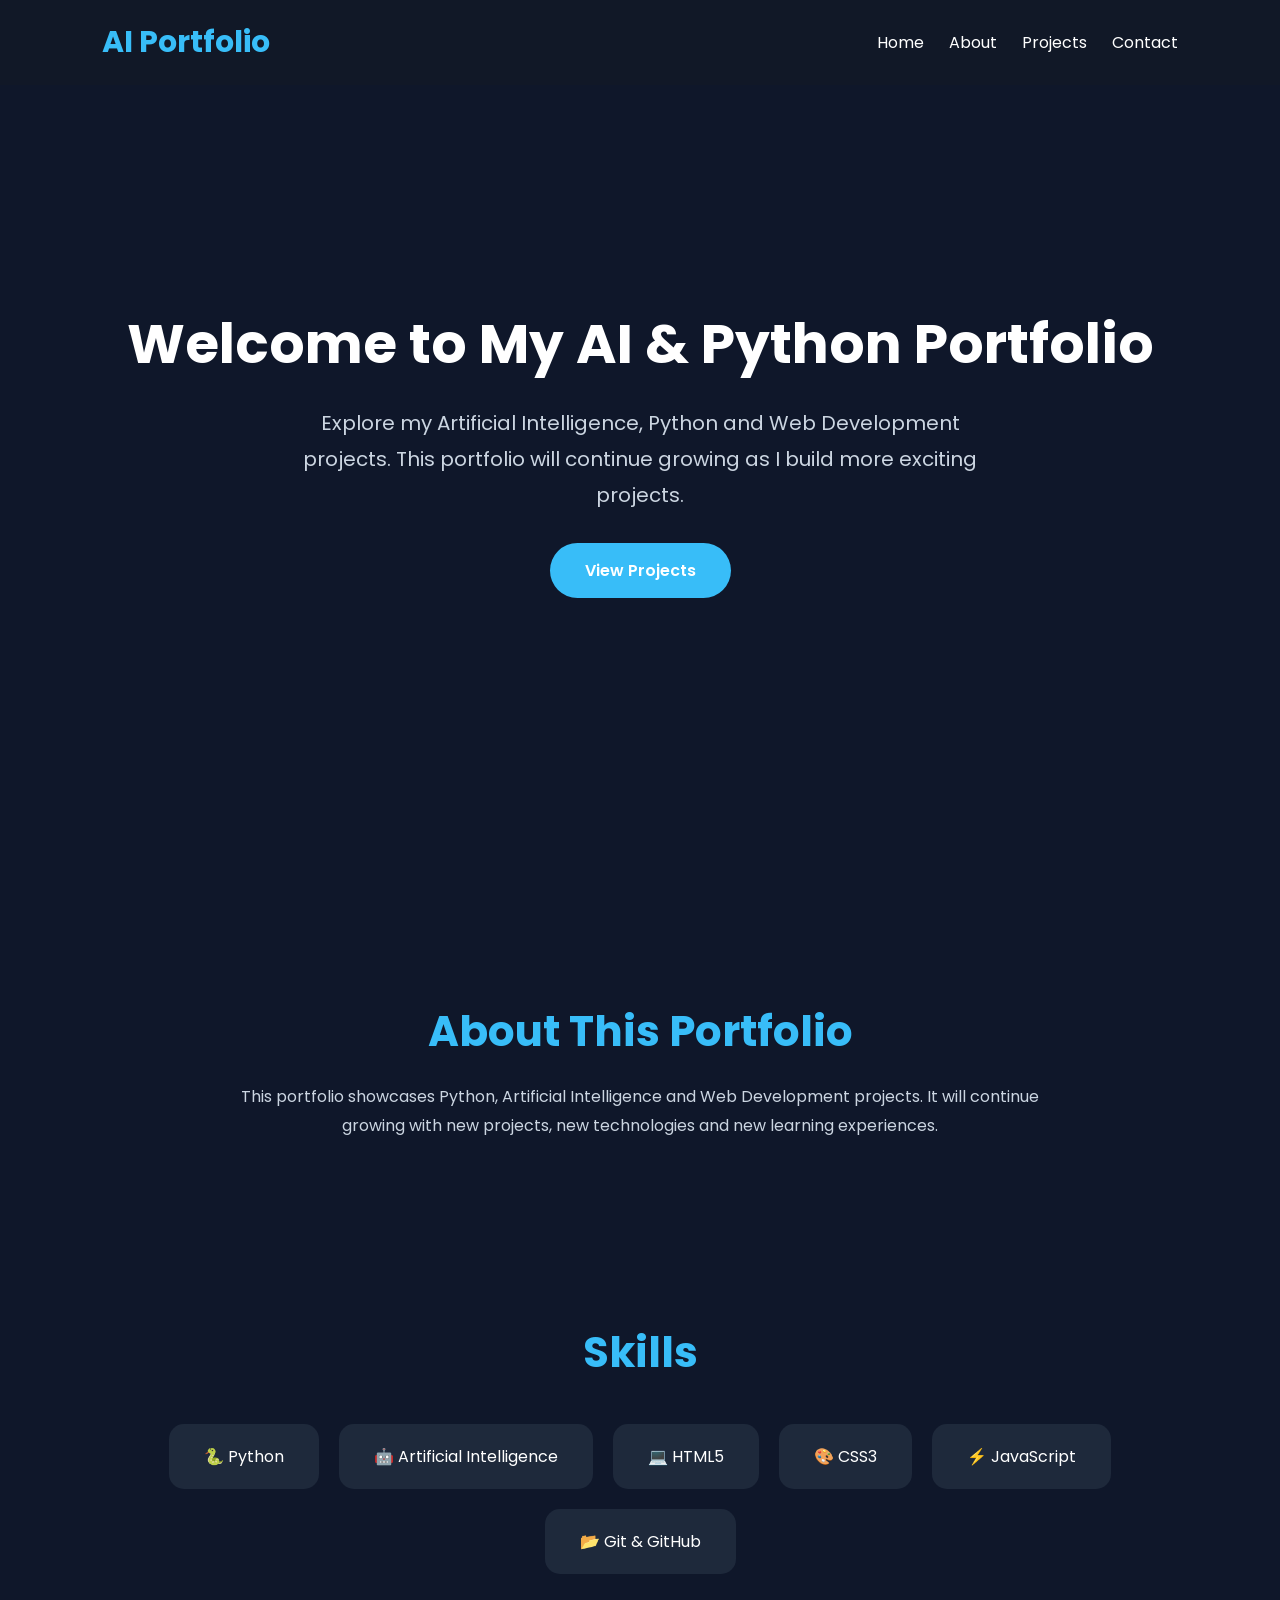
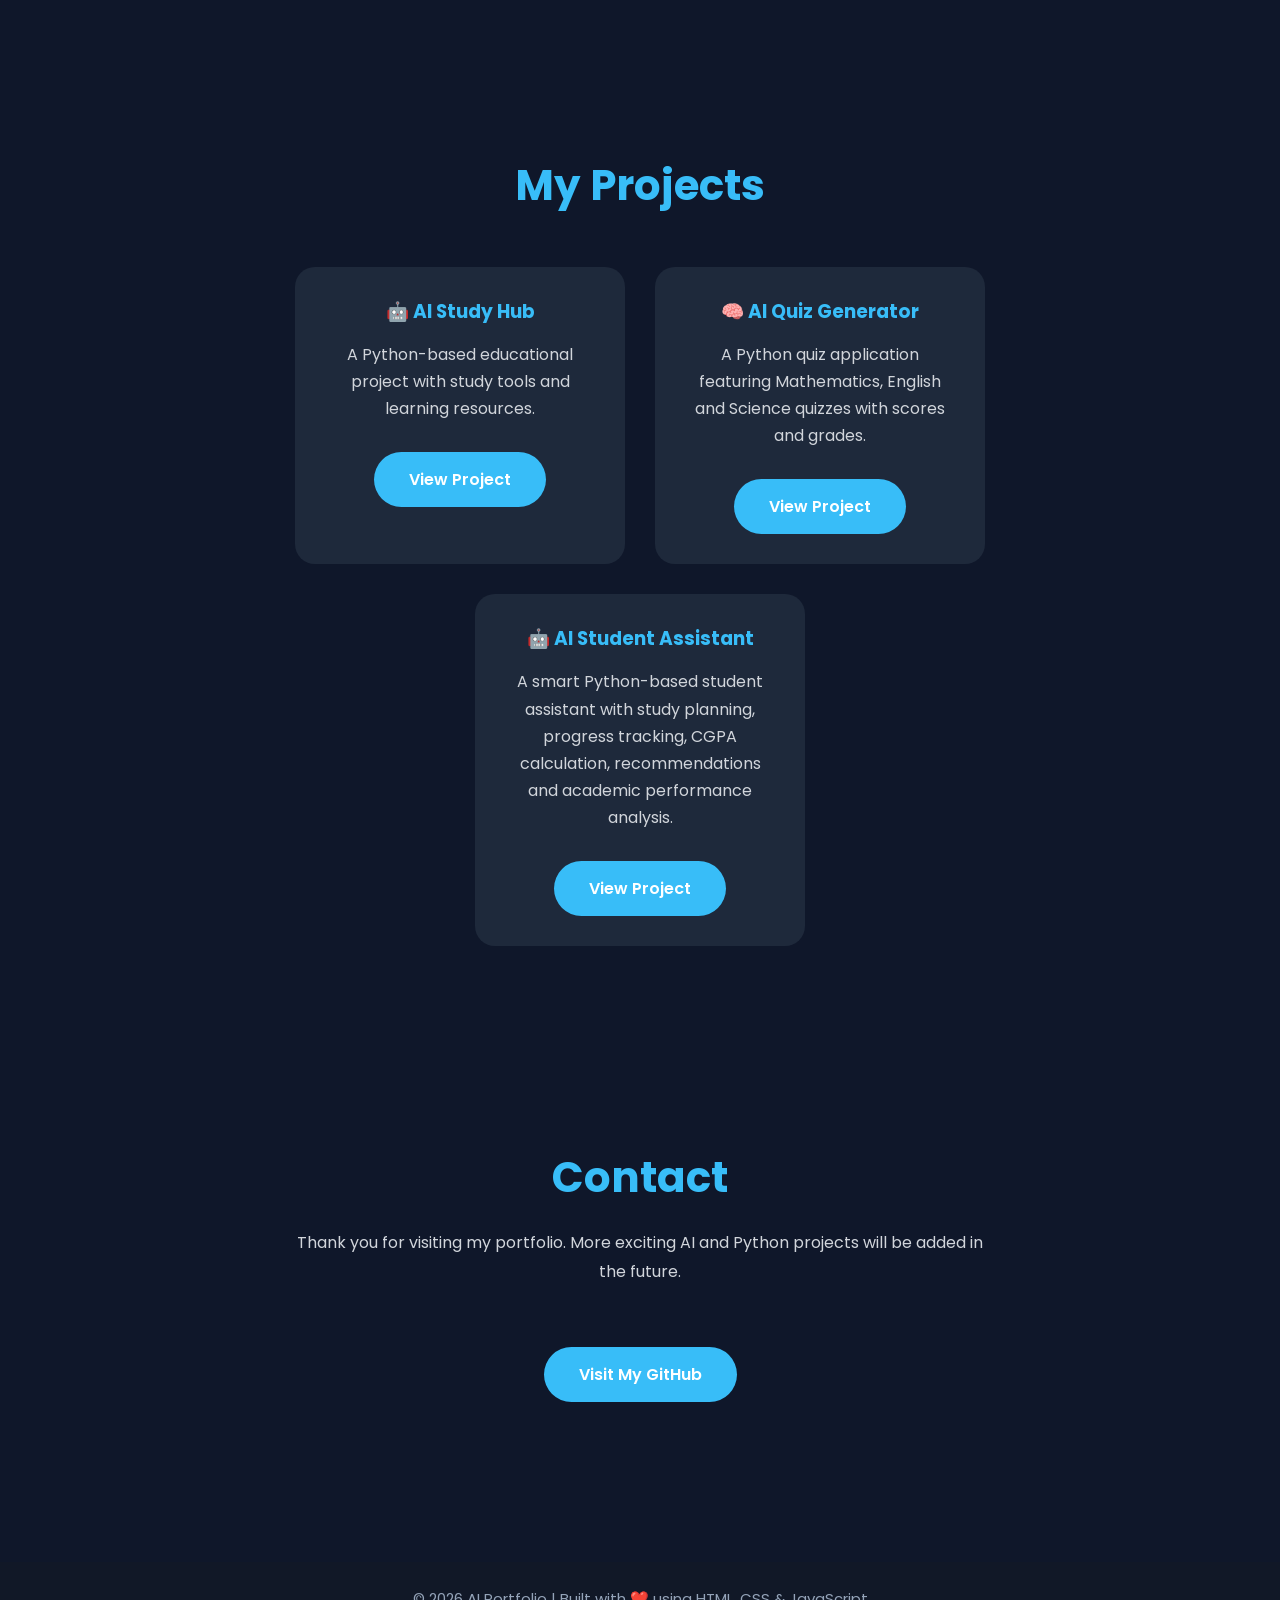
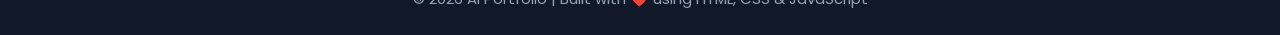
<file: index.html>
<!DOCTYPE html>
<html lang="en">

<head>
    <meta charset="UTF-8">
    <meta name="viewport" content="width=device-width, initial-scale=1.0">

    <title>AI Portfolio | Faiza Hanif</title>

    <link rel="stylesheet" href="style.css">

    <link href="https://fonts.googleapis.com/css2?family=Poppins:wght@300;400;500;600;700&display=swap" rel="stylesheet">
</head>

<body>

<header>

    <nav>

        <h2 class="logo">AI Portfolio</h2>

        <ul>

            <li><a href="#">Home</a></li>

            <li><a href="#about">About</a></li>

            <li><a href="#projects">Projects</a></li>

            <li><a href="#contact">Contact</a></li>

        </ul>

    </nav>

</header>

<section class="hero">

    <div class="hero-content">

        <h1>Welcome to My AI & Python Portfolio</h1>

        <p>
            Explore my Artificial Intelligence, Python and Web Development projects.
            This portfolio will continue growing as I build more exciting projects.
        </p>

        <a href="#projects" class="btn">
            View Projects
        </a>

    </div>

</section>
<!-- About Section -->

<section id="about" class="about">

    <h2>About This Portfolio</h2>

    <p>
        This portfolio showcases Python, Artificial Intelligence and Web Development projects.
        It will continue growing with new projects, new technologies and new learning experiences.
    </p>

</section>


<!-- Skills Section -->

<section class="skills">

    <h2>Skills</h2>

    <div class="skill-container">

        <div class="skill-card">🐍 Python</div>

        <div class="skill-card">🤖 Artificial Intelligence</div>

        <div class="skill-card">💻 HTML5</div>

        <div class="skill-card">🎨 CSS3</div>

        <div class="skill-card">⚡ JavaScript</div>

        <div class="skill-card">📂 Git & GitHub</div>

    </div>

</section>


<!-- Projects Section -->

<section id="projects" class="projects">

<h2>My Projects</h2>

<div class="project-container">

<div class="project-card">

<h3>🤖 AI Study Hub</h3>

<p>
A Python-based educational project with study tools and learning resources.
</p>

<a href="project-1-AI-Study-Hub/ai-study-hub.html" class="btn">
View Project
</a>

</div>


<div class="project-card">

<h3>🧠 AI Quiz Generator</h3>

<p>
A Python quiz application featuring Mathematics, English and Science quizzes with scores and grades.
</p>

<a href="project-2-ai-quiz-generator/ai-quiz-generator.html" class="btn">
View Project
</a>

</div>
<div class="project-card">

    <h3>🤖 AI Student Assistant</h3>

    <p>
        A smart Python-based student assistant with study planning,
        progress tracking, CGPA calculation, recommendations and
        academic performance analysis.
    </p>

    <a href="AI_Student_Assistant/website/index.html" class="btn">
        View Project
    </a>

</div>

</div>

</section>
<!-- Contact Section -->

<section id="contact" class="contact">

    <h2>Contact</h2>

    <p>
        Thank you for visiting my portfolio.
        More exciting AI and Python projects will be added in the future.
    </p>

    <a href="https://github.com/Faizahanif-math" target="_blank" class="btn">
        Visit My GitHub
    </a>

</section>


<!-- Footer -->

<footer>

    <p>
        © 2026 AI Portfolio | Built with ❤️ using HTML, CSS & JavaScript
    </p>

</footer>
<script src="script.js"></script>

</body>

</html>
</file>
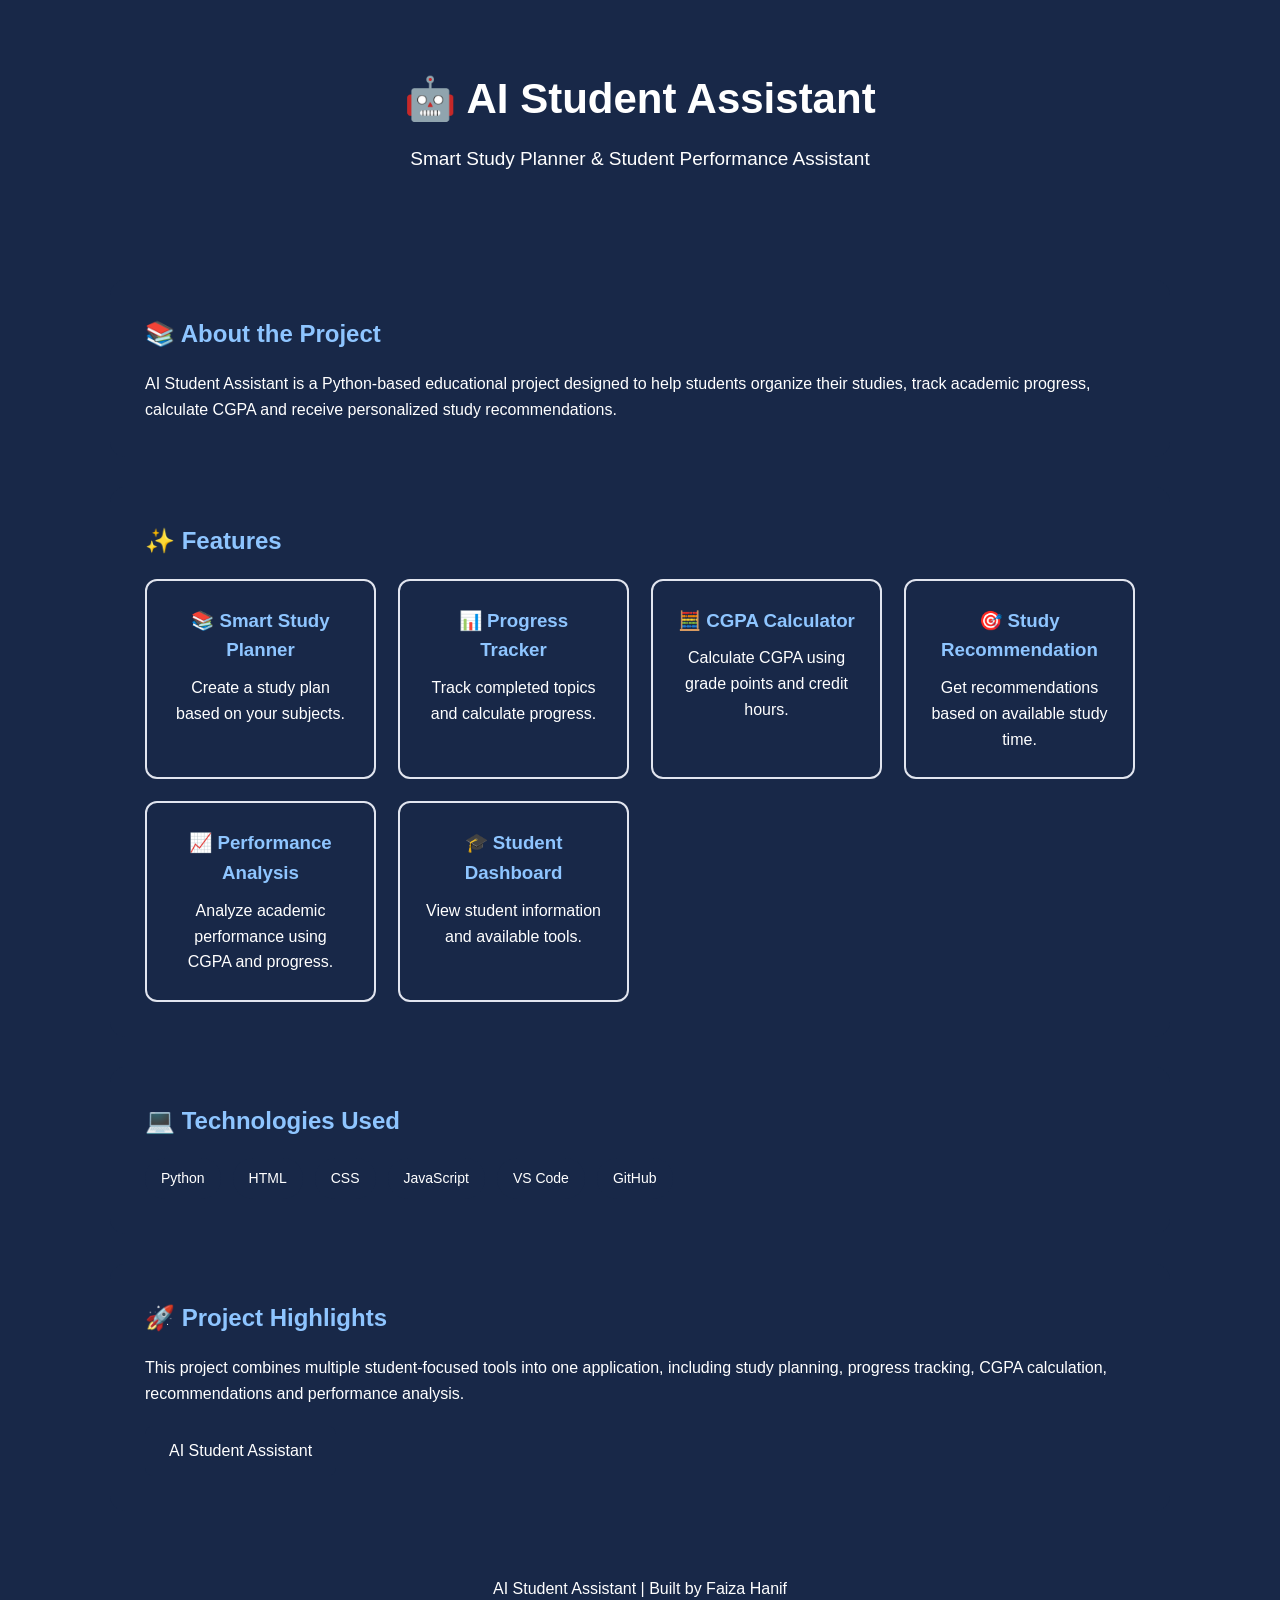
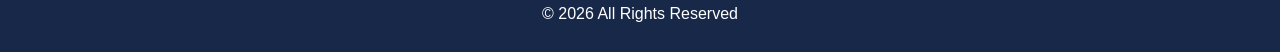
<file: AI_Student_Assistant/website/index.html>
<!DOCTYPE html>
<html lang="en">
<head>
    <meta charset="UTF-8">
    <meta name="viewport" content="width=device-width, initial-scale=1.0">

    <title>AI Student Assistant | Faiza Hanif</title>

    <style>
        * {
            box-sizing: border-box;
            margin: 0;
            padding: 0;
        }

        body {
            font-family: Arial, sans-serif;
            background: #182848;
            color: #222;
            line-height: 1.6;
        }

        header {
            background: #182848;
            color: white;
            text-align: center;
            padding: 65px 20px;
        }

        header h1 {
            font-size: 42px;
            margin-bottom: 12px;
        }

        header p {
            font-size: 19px;
        }

        .container {
            max-width: 1100px;
            margin: 40px auto;
            padding: 0 20px;
        }

        section {
            background: #182848;
            color:white;
            margin-bottom: 30px;
            padding: 35px;
            border-radius: 15px;
    
        }

        h2 {
            color: #8ec5ff;
            margin-bottom: 18px;
        }

        .features {
            display: grid;
            grid-template-columns: repeat(auto-fit, minmax(230px, 1fr));
            gap: 22px;
        }

        .card {
            background: #182848;
            Color:White;
            border: 2px solid #e1e5ef;
            padding: 25px;
            border-radius: 12px;
            text-align: center;
            transition: 0.3s;
        }

        .card:hover {
            transform: translateY(-5px);
            box-shadow: 0 8px 18px rgba(0, 0, 0, 0.12);
        }

        .card h3 {
            color: #8ec5ff;
            margin-bottom: 10px;
        }

        .technology {
            display: flex;
            flex-wrap: wrap;
            gap: 12px;
        }

        .tech {
            background: #182848;
            color: white;
            padding: 9px 16px;
            border-radius: 20px;
            font-size: 14px;
        }

        .btn {
            display: inline-block;
            margin-top: 20px;
            padding: 12px 24px;
            background: #182848;
            color: white;
            text-decoration: none;
            border-radius: 8px;
        }

        .btn:hover {
            background: #263b68;
        }

        footer {
            background: #182848;
            color: white;
            text-align: center;
            padding: 25px;
            margin-top: 40px;
        }

        @media (max-width: 600px) {
            header h1 {
                font-size: 32px;
            }

            section {
                padding: 25px 20px;
            }
        }
    </style>
</head>

<body>

    <header>
        <h1>🤖 AI Student Assistant</h1>
        <p>Smart Study Planner & Student Performance Assistant</p>
    </header>

    <div class="container">

        <section>
            <h2>📚 About the Project</h2>

            <p>
                AI Student Assistant is a Python-based educational project
                designed to help students organize their studies, track
                academic progress, calculate CGPA and receive personalized
                study recommendations.
            </p>
        </section>

        <section>
            <h2>✨ Features</h2>

            <div class="features">

                <div class="card">
                    <h3>📚 Smart Study Planner</h3>
                    <p>Create a study plan based on your subjects.</p>
                </div>

                <div class="card">
                    <h3>📊 Progress Tracker</h3>
                    <p>Track completed topics and calculate progress.</p>
                </div>

                <div class="card">
                    <h3>🧮 CGPA Calculator</h3>
                    <p>Calculate CGPA using grade points and credit hours.</p>
                </div>

                <div class="card">
                    <h3>🎯 Study Recommendation</h3>
                    <p>Get recommendations based on available study time.</p>
                </div>

                <div class="card">
                    <h3>📈 Performance Analysis</h3>
                    <p>Analyze academic performance using CGPA and progress.</p>
                </div>

                <div class="card">
                    <h3>🎓 Student Dashboard</h3>
                    <p>View student information and available tools.</p>
                </div>

            </div>
        </section>

        <section>
            <h2>💻 Technologies Used</h2>

            <div class="technology">
                <span class="tech">Python</span>
                <span class="tech">HTML</span>
                <span class="tech">CSS</span>
                <span class="tech">JavaScript</span>
                <span class="tech">VS Code</span>
                <span class="tech">GitHub</span>
            </div>
        </section>

        <section>
            <h2>🚀 Project Highlights</h2>

            <p>
                This project combines multiple student-focused tools into
                one application, including study planning, progress tracking,
                CGPA calculation, recommendations and performance analysis.
            </p>

            <a href="#" class="btn">AI Student Assistant</a>
        </section>

    </div>

    <footer>
        <p>AI Student Assistant | Built by Faiza Hanif</p>
        <p>© 2026 All Rights Reserved</p>
    </footer>

</body>
</html>
</file>
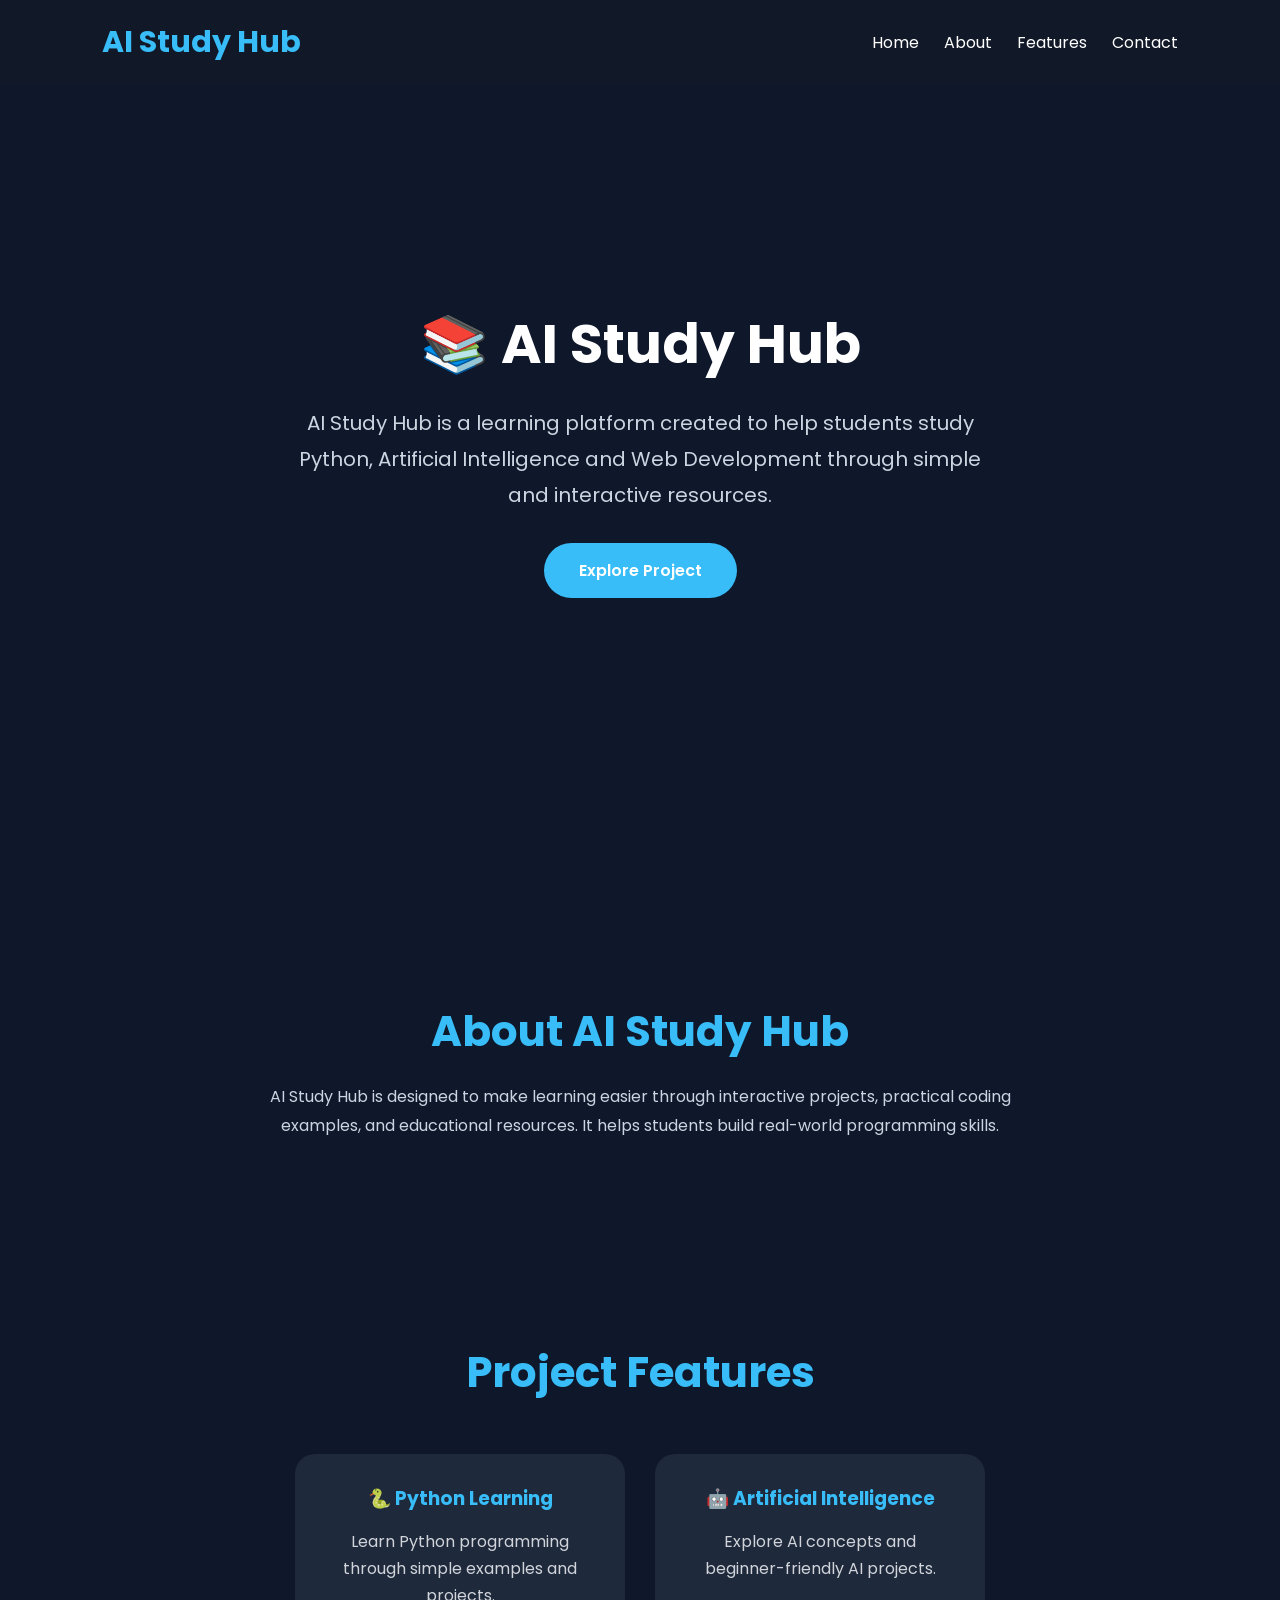
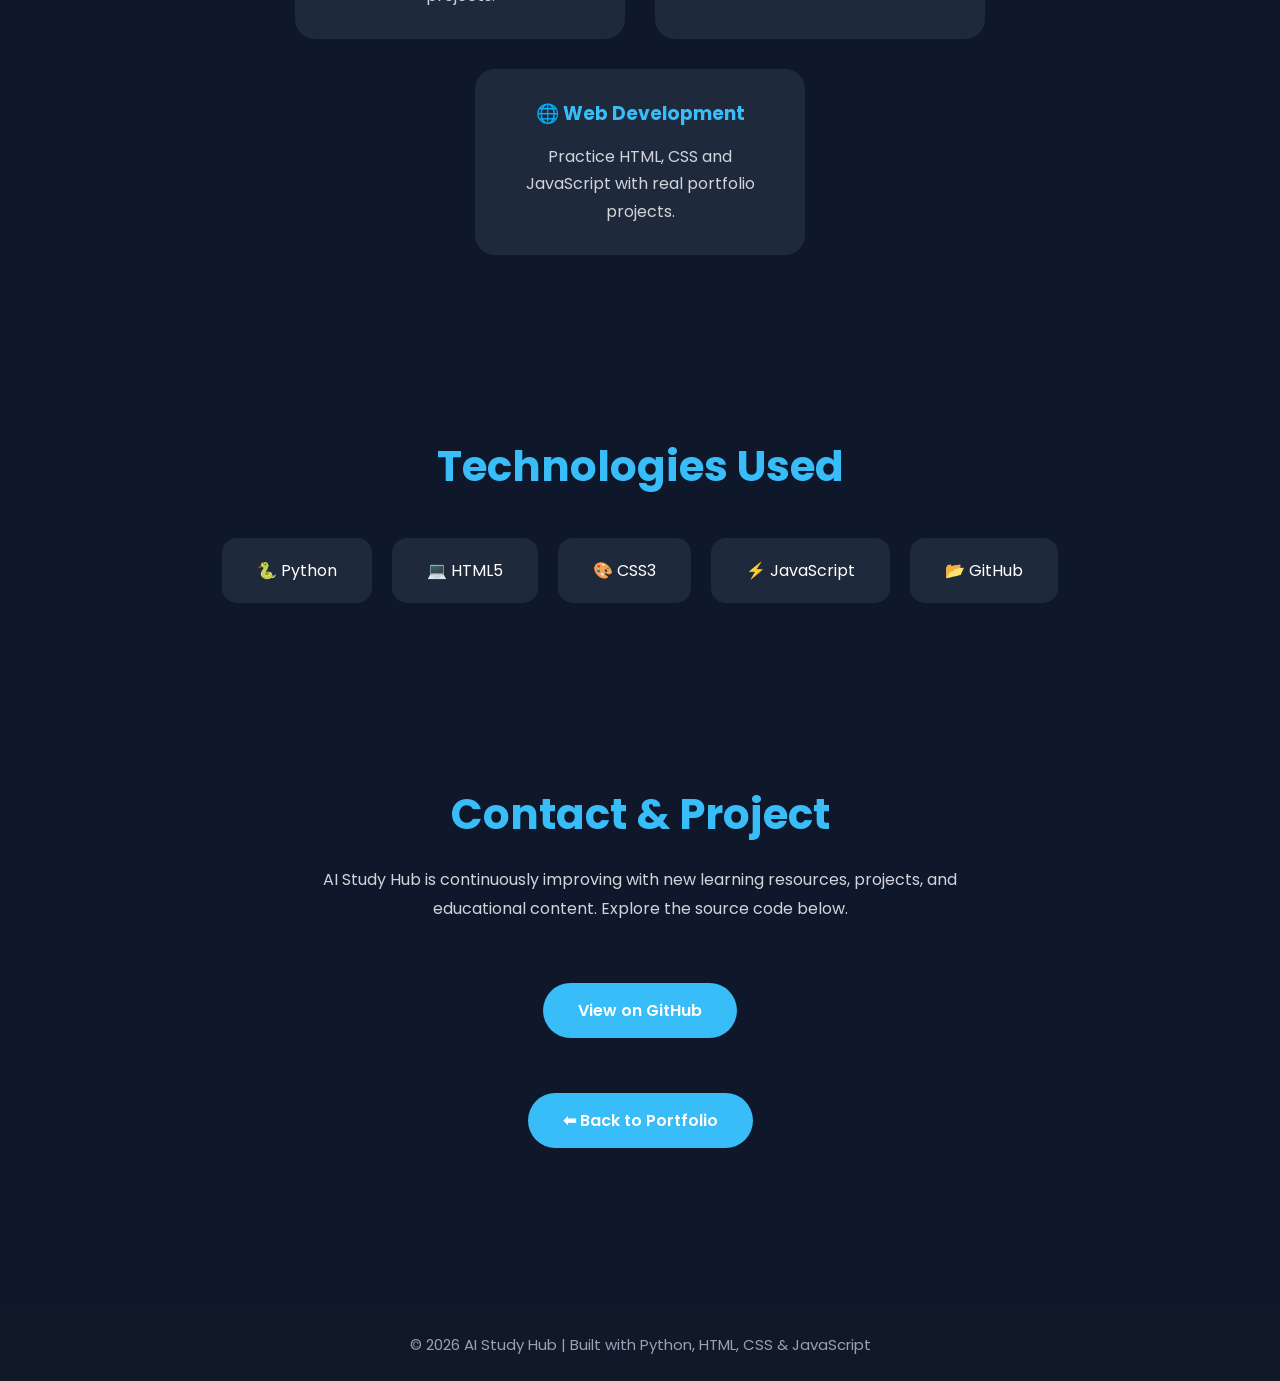
<file: ai-study-hub.html>
<!DOCTYPE html>
<html lang="en">

<head>
    <meta charset="UTF-8">
    <meta name="viewport" content="width=device-width, initial-scale=1.0">

    <title>AI Study Hub</title>

    <link rel="stylesheet" href="style.css">

    <link href="https://fonts.googleapis.com/css2?family=Poppins:wght@300;400;600;700&display=swap" rel="stylesheet">
</head>

<body>

<header>

<nav>

<h2 class="logo">AI Study Hub</h2>

<ul>

<li><a href="index.html">Home</a></li>

<li><a href="#about">About</a></li>

<li><a href="#features">Features</a></li>

<li><a href="#contact">Contact</a></li>

</ul>

</nav>

</header>

<section class="hero">

<div class="hero-content">

<h1>📚 AI Study Hub</h1>

<p>

AI Study Hub is a learning platform created to help students study Python, Artificial Intelligence and Web Development through simple and interactive resources.

</p>

<a href="#features" class="btn">

Explore Project

</a>

</div>

</section>
<!-- About Section -->

<section id="about" class="about">

    <h2>About AI Study Hub</h2>

    <p>
        AI Study Hub is designed to make learning easier through interactive
        projects, practical coding examples, and educational resources.
        It helps students build real-world programming skills.
    </p>

</section>


<!-- Features Section -->

<section id="features" class="projects">

    <h2>Project Features</h2>

    <div class="project-container">

        <div class="project-card">
            <h3>🐍 Python Learning</h3>
            <p>Learn Python programming through simple examples and projects.</p>
        </div>

        <div class="project-card">
            <h3>🤖 Artificial Intelligence</h3>
            <p>Explore AI concepts and beginner-friendly AI projects.</p>
        </div>

        <div class="project-card">
            <h3>🌐 Web Development</h3>
            <p>Practice HTML, CSS and JavaScript with real portfolio projects.</p>
        </div>

    </div>

</section>


<!-- Technologies Section -->

<section class="skills">

    <h2>Technologies Used</h2>

    <div class="skill-container">

        <div class="skill-card">🐍 Python</div>
        <div class="skill-card">💻 HTML5</div>
        <div class="skill-card">🎨 CSS3</div>
        <div class="skill-card">⚡ JavaScript</div>
        <div class="skill-card">📂 GitHub</div>

    </div>

</section>



<!-- Contact Section -->

<section id="contact" class="contact">

    <h2>Contact & Project</h2>

    <p>
        AI Study Hub is continuously improving with new learning resources,
        projects, and educational content. Explore the source code below.
    </p>

    <a href="https://github.com/Faizahanif-math/Math---Projects" target="_blank" class="btn">
        View on GitHub
    </a>

    <br><br>

    <a href="index.html" class="btn">
        ⬅ Back to Portfolio
    </a>

</section>

<!-- Footer -->

<footer>

    <p>
        © 2026 AI Study Hub | Built with Python, HTML, CSS & JavaScript
    </p>

</footer>
<script src="script.js"></script>

</body>

</html>
</file>
<file: style.css>
/* Google Font */

*{
    margin:0;
    padding:0;
    box-sizing:border-box;
    font-family:'Poppins',sans-serif;
}

html{
    scroll-behavior:smooth;
}

body{
    background:#0f172a;
    color:white;
}

/* Navigation */

nav{
    display:flex;
    justify-content:space-between;
    align-items:center;
    padding:20px 8%;
    background:#111827;
    position:fixed;
    width:100%;
    top:0;
    z-index:1000;
}

.logo{
    color:#38bdf8;
    font-size:30px;
    font-weight:bold;
}

nav ul{
    display:flex;
    list-style:none;
}

nav ul li{
    margin-left:25px;
}

nav ul li a{
    text-decoration:none;
    color:white;
    transition:.3s;
}

nav ul li a:hover{
    color:#38bdf8;
}

/* Hero Section */

.hero{
    height:100vh;
    display:flex;
    justify-content:center;
    align-items:center;
    text-align:center;
    padding:40px;
}

.hero-content h1{
    font-size:55px;
    margin-bottom:20px;
}

.hero-content p{
    font-size:20px;
    max-width:700px;
    margin:auto;
    line-height:1.8;
    color:#cbd5e1;
}

.btn{
    display:inline-block;
    margin-top:30px;
    padding:15px 35px;
    background:#38bdf8;
    color:white;
    text-decoration:none;
    border-radius:50px;
    transition:.3s;
    font-weight:600;
}

.btn:hover{
    background:#0284c7;
    transform:scale(1.05);
}
/* About Section */

.about{
    padding:100px 10%;
    text-align:center;
}

.about h2{
    font-size:42px;
    color:#38bdf8;
    margin-bottom:20px;
}

.about p{
    max-width:800px;
    margin:auto;
    line-height:1.8;
    color:#cbd5e1;
}

/* Skills Section */

.skills{
    padding:80px 10%;
    text-align:center;
}

.skills h2{
    font-size:42px;
    margin-bottom:40px;
    color:#38bdf8;
}

.skill-container{
    display:flex;
    justify-content:center;
    flex-wrap:wrap;
    gap:20px;
}

.skill-card{
    background:#1e293b;
    padding:20px 35px;
    border-radius:15px;
    transition:.4s;
    cursor:pointer;
}

.skill-card:hover{
    background:#38bdf8;
    transform:translateY(-8px);
}

/* Projects Section */

.projects{
    padding:100px 10%;
    text-align:center;
}

.projects h2{
    font-size:42px;
    color:#38bdf8;
    margin-bottom:50px;
}

.project-container{
    display:flex;
    justify-content:center;
    flex-wrap:wrap;
    gap:30px;
}

.project-card{
    width:330px;
    background:#1e293b;
    border-radius:20px;
    padding:30px;
    transition:.4s;
}

.project-card:hover{
    transform:translateY(-10px);
}

.project-card h3{
    color:#38bdf8;
    margin-bottom:15px;
}

.project-card p{
    color:#d1d5db;
    line-height:1.7;
}
/* Contact Section */

.contact{
    padding:100px 10%;
    text-align:center;
}

.contact h2{
    font-size:42px;
    color:#38bdf8;
    margin-bottom:20px;
}

.contact p{
    max-width:700px;
    margin:auto;
    color:#d1d5db;
    line-height:1.8;
    margin-bottom:30px;
}

/* Footer */

footer{
    background:#111827;
    text-align:center;
    padding:25px;
    margin-top:60px;
}

footer p{
    color:#94a3b8;
    font-size:15px;
}

/* Responsive Design */

@media (max-width:768px){

nav{
    flex-direction:column;
    padding:20px;
}

nav ul{
    margin-top:15px;
    flex-wrap:wrap;
    justify-content:center;
}

.hero-content h1{
    font-size:36px;
}

.hero-content p{
    font-size:17px;
}

.project-container{
    flex-direction:column;
    align-items:center;
}

.project-card{
    width:100%;
    max-width:350px;
}

.skill-container{
    flex-direction:column;
    align-items:center;
}

}
</file>
